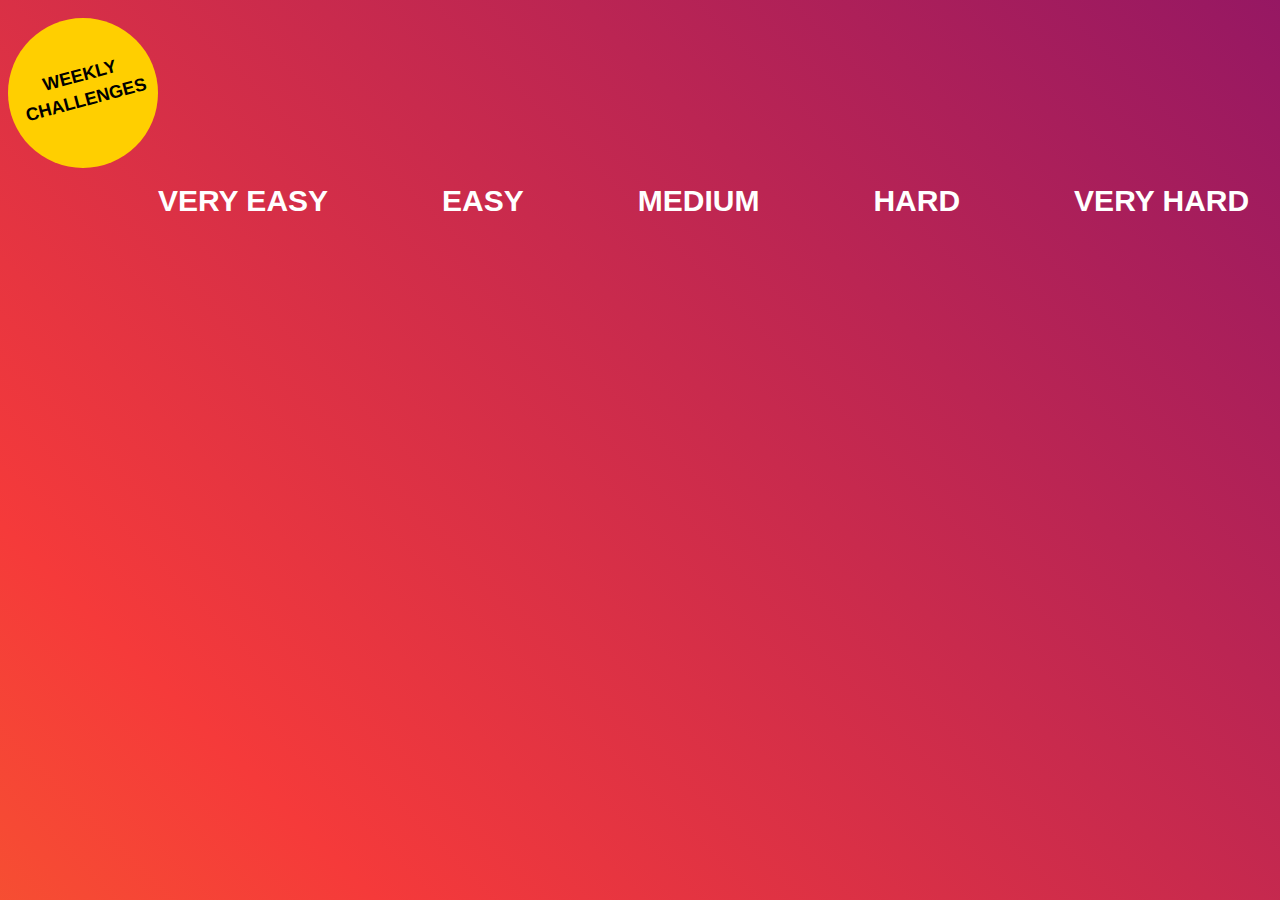
<file: index.html>
<!DOCTYPE html>
<html>
    <head>
        <title>Weekly Challenges</title>
        <meta charset="UTF-8">
        <meta name="viewport" content="width=device-width, scale=1.0">
        <link rel="stylesheet" type="text/css" href="style.css">
    </head>
    <body id="gradient">

    <div class="logo logo--white">
        <a href="index.html">
            <p>Weekly Challenges</p>
        </a>
    </div>

    <ul class="nav">
            <li id="veryEasy">
              <a href="veryEasy.html">Very Easy</a>
            </li>
            <li id="easy">
              <a href="easy.html">Easy</a>
            </li>
            <li id="medium">
              <a href="medium.html">Medium</a>
            </li>
            <li id="hard">
              <a href="hard.html">Hard</a>
            </li>
            <li id="veryHard">
              <a href="veryHard.html">Very Hard</a>
            </li>
    </ul>

    </body>
</html>
</file>
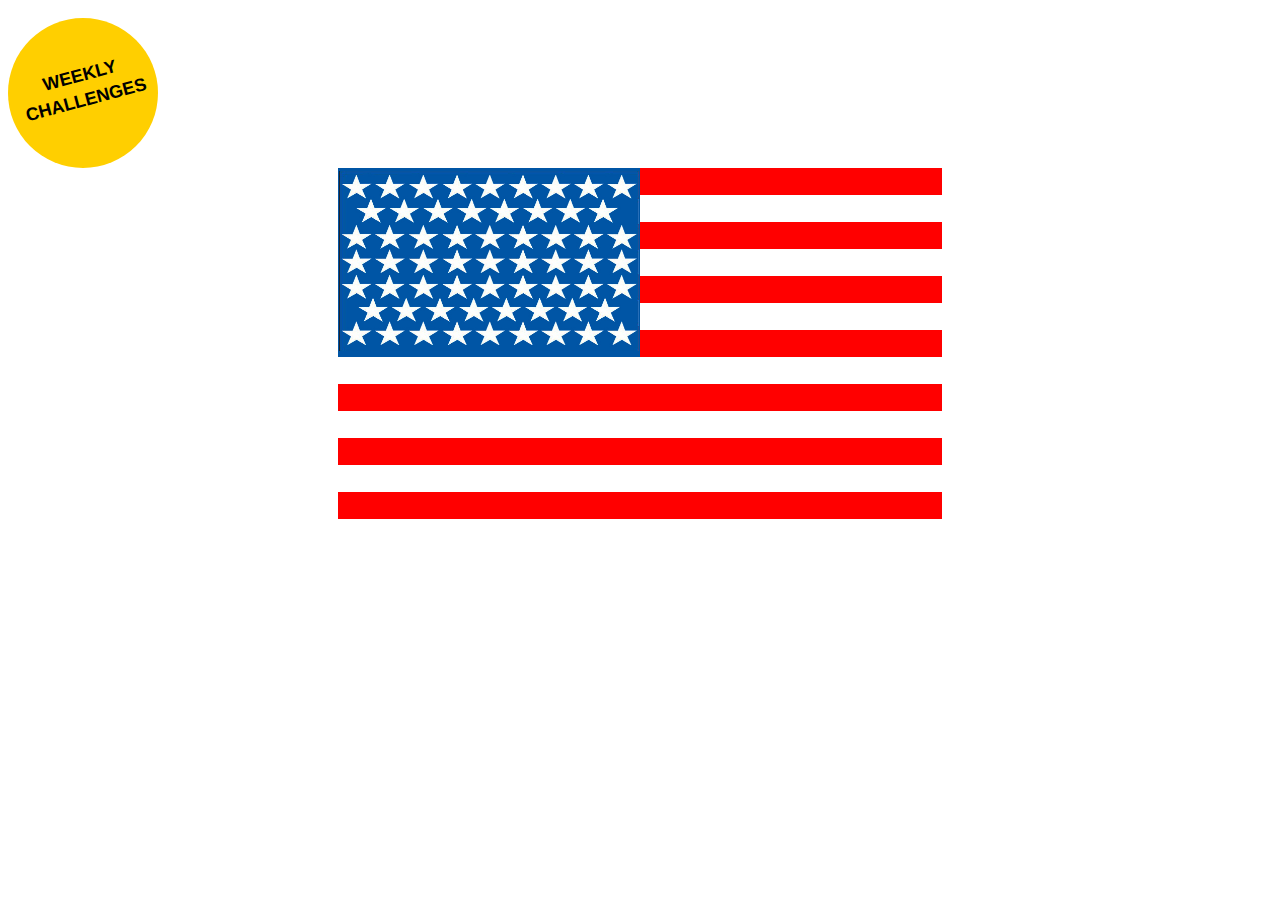
<file: easy.html>
<!DOCTYPE html>
<html>
    <head>
        <title>Easy Challenge</title>
        <meta charset="UTF-8">
        <meta name="viewport" content="width=device-width, scale=1.0">
        <link rel="stylesheet" type="text/css" href="style.css">
    </head>
    <body>
<div class="logo logo--yellow">
    <a href="index.html">
        <p id="weekly-challenge">Weekly Challenges</p>
    </a>
</div>
<table>
        <tbody>
                    <tr>
                      <td class="blue" rowspan="7">
                        <img src="img/easy.jpg">
                      </td>
                      <td class="red" colspan="4"></td>    
                    </tr>
                    <tr>
                      <td class="white" colspan="4"></td>
                    </tr>
                     <tr>
                      <td class="red" colspan="4"></td>
                    </tr>
                    <tr>
                      <td class="white" colspan="4"></td>
                    </tr>
                     <tr>
                      <td class="red" colspan="4"></td>
                    </tr>
                    <tr>
                      <td class="white" colspan="4"></td>
                    </tr>
                     <tr>
                      <td class="red" colspan="4"></td>
                    </tr>
                    <tr>
                      <td class="white" colspan="4"></td>
                    </tr>
                     <tr>
                      <td class="red" colspan="4"></td>
                    </tr>
                    <tr>
                      <td class="white" colspan="4"></td>
                    </tr>
                     <tr>
                      <td class="red" colspan="4"></td>
                    </tr>
                    <tr>
                      <td class="white" colspan="4"></td>
                    </tr>
                     <tr>
                      <td class="red" colspan="2"></td>
                    </tr>
            </tbody>
        </table>        
    </body>
</html>
</file>
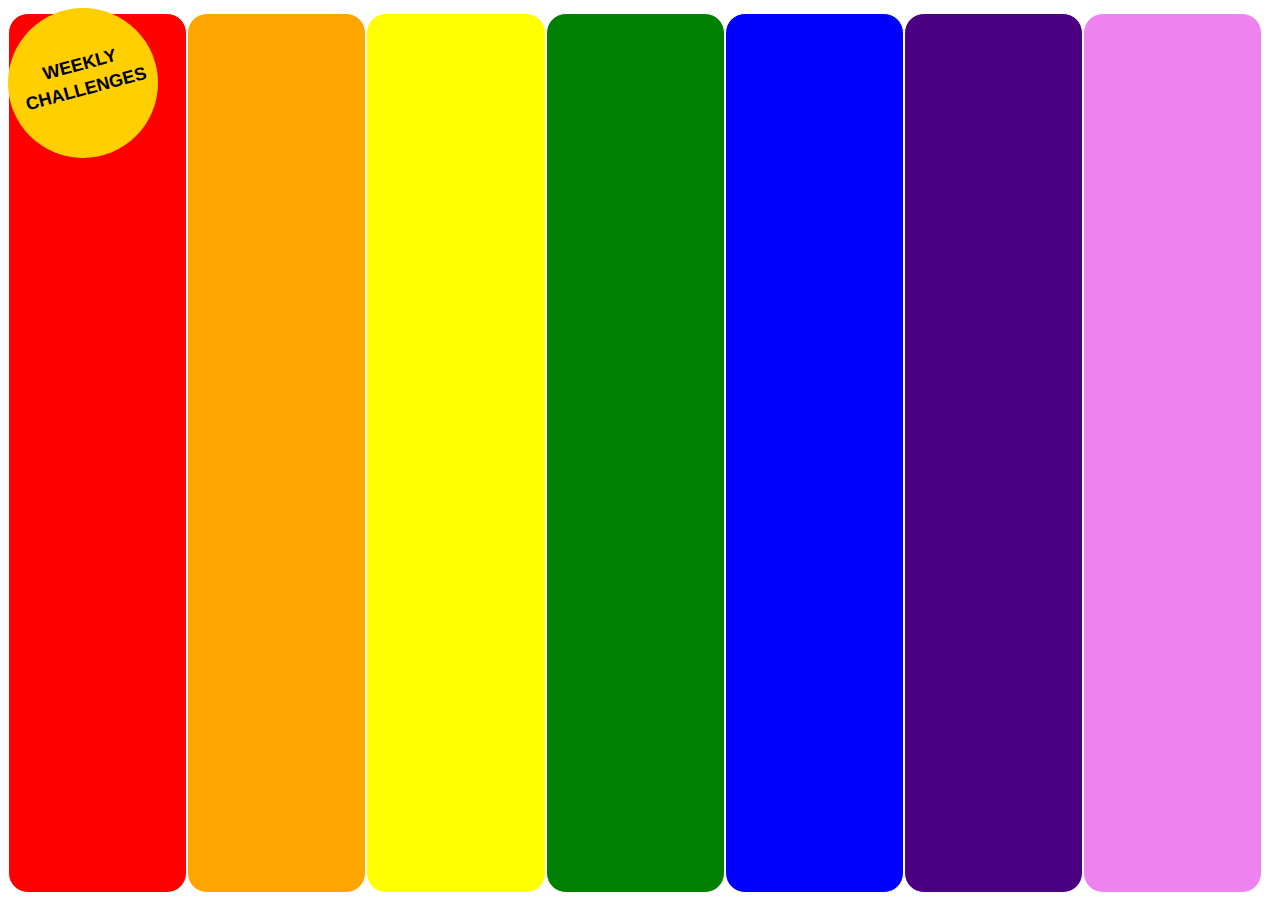
<file: hard.html>
<!DOCTYPE html>
<html>
    <head>
        <title>Hard Challenge</title>
        <meta charset="UTF-8">
        <meta name="viewport" content="width=device-width, scale=1.0">
        <link rel="stylesheet" type="text/css" href="style.css">
    </head>
    <body>
    <div class="logo logo--yellow logo--absolute">
        <a href="index.html">
            <p class="logo--absolute--text">Weekly Challenges</p>
        </a>
    </div>        
        <div class="rainbow">
            <div class="rainbow__box rainbow__box--red"></div>
            <div class="rainbow__box rainbow__box--orange"></div>
            <div class="rainbow__box rainbow__box--yellow"></div>
            <div class="rainbow__box rainbow__box--green"></div>
            <div class="rainbow__box rainbow__box--blue"></div>
            <div class="rainbow__box rainbow__box--indigo"></div>
            <div class="rainbow__box rainbow__box--violet"></div>
        </div>        
    </body>
</html>
</file>
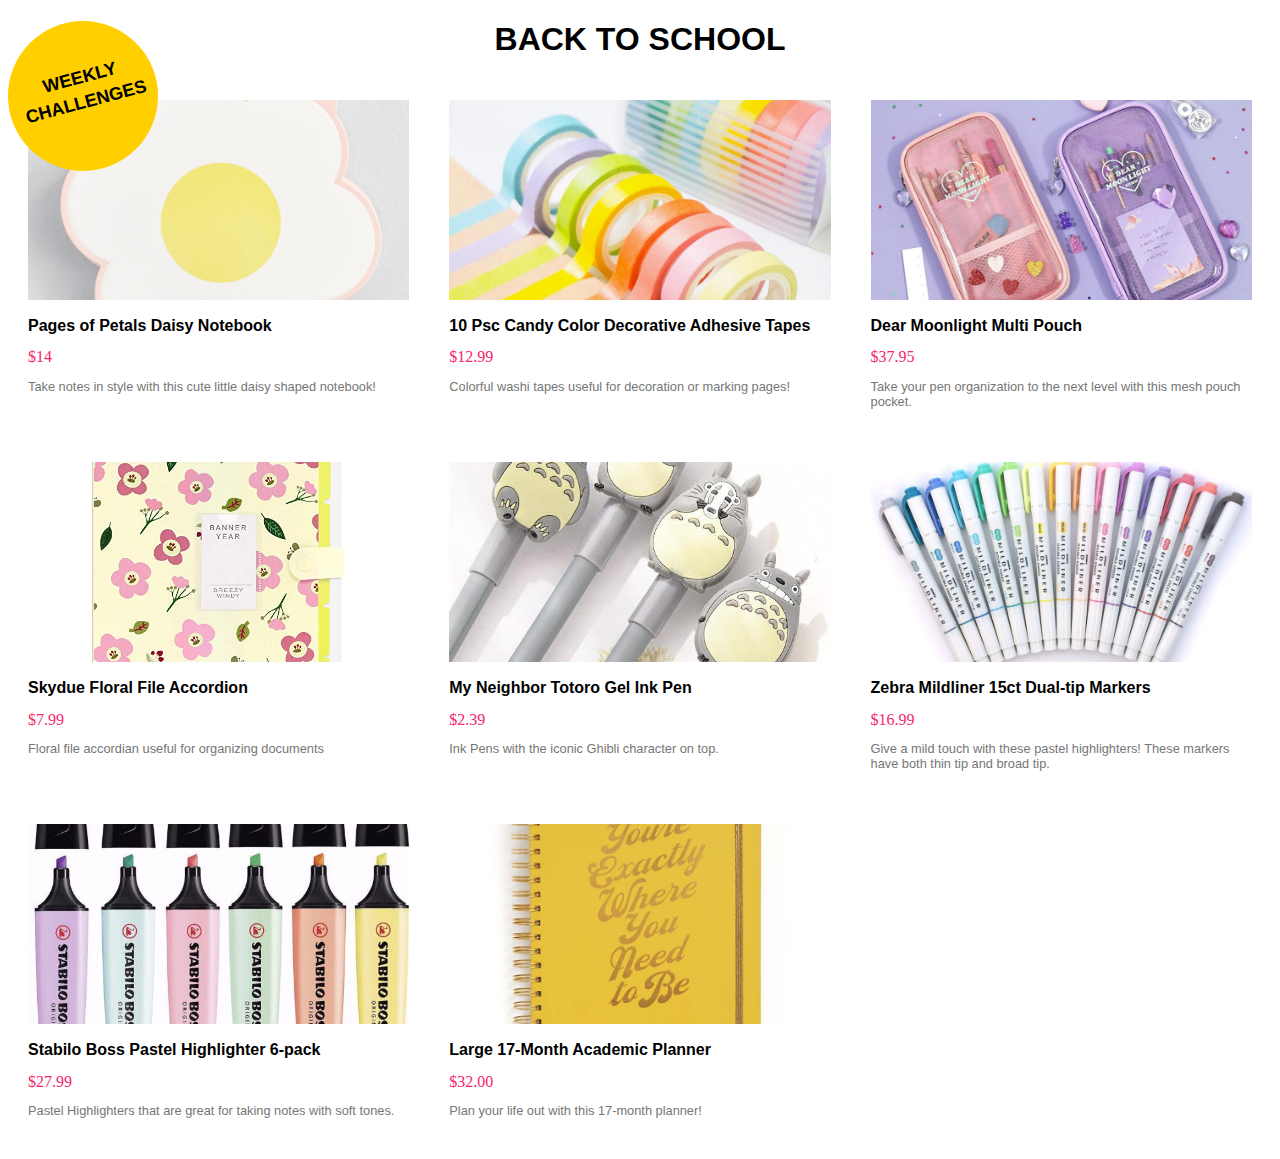
<file: medium.html>
<!DOCTYPE html>
<html>
    <head>
        <title>Medium Challenge</title>
        <meta charset="UTF-8">
        <meta name="viewport" content="width=device-width, scale=1.0">
        <link rel="stylesheet" type="text/css" href="style.css">
    </head>
    <body>
    <div class="logo logo--yellow logo--absolute">
        <a href="index.html">
            <p class="logo--absolute--text">Weekly Challenges</p>
        </a>
    </div>
            <h1 class="grid-text">back to school</h1>
            <div class="grid">
              <span>
                <a href="https://www.modcloth.com/shop/tops/pages-of-petals-daisy-notebook-in-daisy/164639.html">
                    <img src="img/daisy-notebook.jpg" alt="Pages of Petals Daisy Notebook Daisy" class="grid-image">
                </a>
                <h2>Pages of Petals Daisy Notebook</h2>
                <span class="price">$14</span>
                <p class="description">Take notes in style with this cute little daisy shaped notebook!</p>
              </span>
              <span>
                <a href="https://kawaiipenshop.com/products/candy-color-decorative-adhesive-tapes-10-pack">
                    <img src="img/rainbow-washi.jpg" alt="Rainbow Washi Tape" class="grid-image"></a>
                <h2>10 Psc Candy Color Decorative Adhesive Tapes</h2>
                <span class="price">$12.99</span>
                <p class="description">Colorful washi tapes useful for decoration or marking pages!</p>
              </span>
              <span>
                <a href="https://shop.mochithings.com/products/88525">
                    <img src="img/pen-pouch.jpeg" alt="Dear Moonlight Multi Pouch" class="grid-image">
                </a>
                <h2>Dear Moonlight Multi Pouch</h2>
                <span class="price">$37.95</span>
                <p class="description">Take your pen organization to the next level with this mesh pouch pocket.</p>
              </span>
              <span>
                <a href="https://www.amazon.com/Skydue-Accordion-Document-Expanding-Organizer/dp/B01N0237YS/ref=pd_sbs_229_3/135-7556648-4690429?_encoding=UTF8&pd_rd_i=B01N0237YS&pd_rd_r=463e5beb-9e8d-11e9-9c8d-95537dbb79e8&pd_rd_w=QJUJR&pd_rd_wg=Y5bK5&pf_rd_p=588939de-d3f8-42f1-a3d8-d556eae5797d&pf_rd_r=REK6CJ82EGWX0G0RFQ3H&psc=1&refRID=REK6CJ82EGWX0G0RFQ3H">
                    <img src="img/folder.jpg" alt="Floral Accordian Folder" class="grid-image">
                </a>
                <h2>Skydue Floral File Accordion </h2>
                <span class="price">$7.99</span>
                <p class="description">Floral file accordian useful for organizing documents</p>
              </span>
            
            
              <span>
                <a href="https://kawaiipenshop.com/products/my-neighbor-totoro-gel-pen">
                    <img src="img/totoro.jpg" alt="My Neighbor Totoro Pens" class="grid-image">
                </a>
                <h2>My Neighbor Totoro Gel Ink Pen</h2>
                <span class="price">$2.39</span>
                <p class="description">Ink Pens with the iconic Ghibli character on top.</p>
              </span>
              <span>
                <a href="https://www.target.com/p/15ct-dual-tip-creative-marker-zebra-mildliner/-/A-52901906">
                    <img src="img/mildliners.jpg" alt="Mildliners" class="grid-image">
                </a>
                <h2>Zebra Mildliner 15ct Dual-tip Markers</h2>
                <span class="price">$16.99</span>
                <p class="description">Give a mild touch with these pastel highlighters! These markers have both thin tip and broad tip.</p>
              </span>
              <span>
                <a href="https://kawaiipenshop.com/collections/markers-and-highlighters/products/stabilo-boss-pastel-highlighter-6-pack">
                    <img src="img/stabilo.jpg" alt="Stabilo Highlighters" class="grid-image">
                </a>
                <h2>Stabilo Boss Pastel Highlighter 6-pack</h2>
                <span class="price">$27.99</span>
                <p class="description">Pastel Highlighters that are great for taking notes with soft tones.</p>
              </span>
              <span>
                <a href="https://www.bando.com/products/large-17-month-planner-where-you-need-to-be">
                    <img src="img/planner.jpg" alt="17-Month Planner" class="grid-image">
                </a>
                <h2>Large 17-Month Academic Planner</h2>
                <span class="price">$32.00</span>
                <p class="description">Plan your life out with this 17-month planner!</p>
              </span>
            </div>
                    
    </body>
</html>
</file>
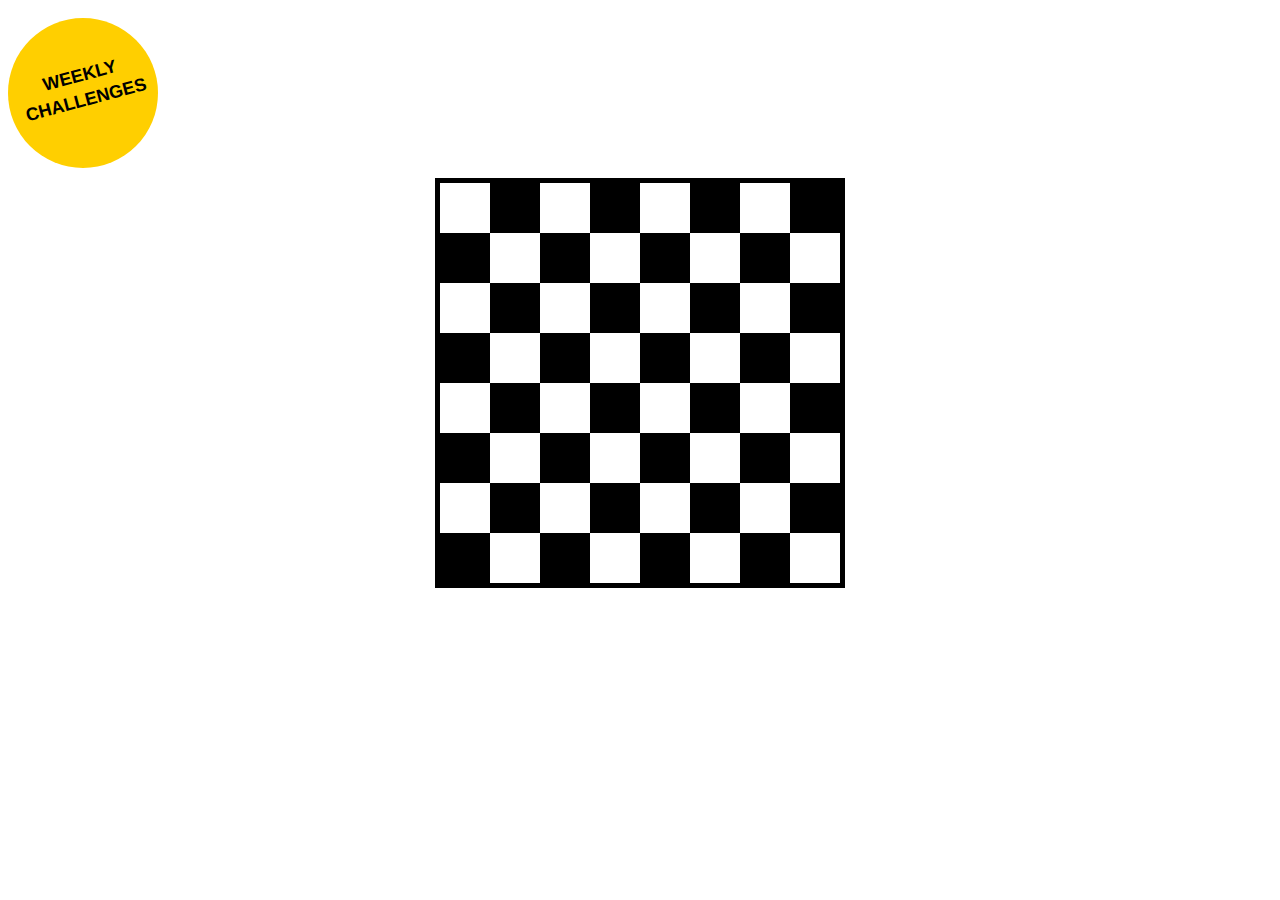
<file: veryEasy.html>
<!DOCTYPE html>
<html>
    <head>
        <title>Very Easy Challenge</title>
        <meta charset="UTF-8">
        <meta name="viewport" content="width=device-width, scale=1.0">
        <link rel="stylesheet" type="text/css" href="style.css">
    </head>
    <body>
    <div class="logo logo--yellow">
      <a href="index.html">
        <p id="weekly-challenge">Weekly Challenges</p>
      </a>
    </div>    
    
 <div id="checkerboard">
  <div>
    <div class="whiteSquare"></div>
    <div class="blackSquare"></div>
    <div class="whiteSquare"></div>
    <div class="blackSquare"></div>
    <div class="whiteSquare"></div>
    <div class="blackSquare"></div>
    <div class="whiteSquare"></div>
    <div class="blackSquare"></div>
  </div>
  <div>
    <div class="blackSquare"></div>
    <div class="whiteSquare"></div>
    <div class="blackSquare"></div>
    <div class="whiteSquare"></div>
    <div class="blackSquare"></div>
    <div class="whiteSquare"></div>
    <div class="blackSquare"></div>
    <div class="whiteSquare"></div>
  </div>
  <div>
    <div class="whiteSquare"></div>
    <div class="blackSquare"></div>
    <div class="whiteSquare"></div>
    <div class="blackSquare"></div>
    <div class="whiteSquare"></div>
    <div class="blackSquare"></div>
    <div class="whiteSquare"></div>
    <div class="blackSquare"></div>
  </div>
  <div>
    <div class="blackSquare"></div>
    <div class="whiteSquare"></div>
    <div class="blackSquare"></div>
    <div class="whiteSquare"></div>
    <div class="blackSquare"></div>
    <div class="whiteSquare"></div>
    <div class="blackSquare"></div>
    <div class="whiteSquare"></div>
  </div>
  <div>
    <div class="whiteSquare"></div>
    <div class="blackSquare"></div>
    <div class="whiteSquare"></div>
    <div class="blackSquare"></div>
    <div class="whiteSquare"></div>
    <div class="blackSquare"></div>
    <div class="whiteSquare"></div>
    <div class="blackSquare"></div>
  </div>
  <div>
    <div class="blackSquare"></div>
    <div class="whiteSquare"></div>
    <div class="blackSquare"></div>
    <div class="whiteSquare"></div>
    <div class="blackSquare"></div>
    <div class="whiteSquare"></div>
    <div class="blackSquare"></div>
    <div class="whiteSquare"></div>
  </div>
  <div>
    <div class="whiteSquare"></div>
    <div class="blackSquare"></div>
    <div class="whiteSquare"></div>
    <div class="blackSquare"></div>
    <div class="whiteSquare"></div>
    <div class="blackSquare"></div>
    <div class="whiteSquare"></div>
    <div class="blackSquare"></div>
  </div>
  <div>
    <div class="blackSquare"></div>
    <div class="whiteSquare"></div>
    <div class="blackSquare"></div>
    <div class="whiteSquare"></div>
    <div class="blackSquare"></div>
    <div class="whiteSquare"></div>
    <div class="blackSquare"></div>
    <div class="whiteSquare"></div>
  </div>
</div>       
    </body>
</html>
</file>
<file: style.css>
/*INDEX PAGE---------------------------------------------------------------------------*/
.logo {
  background-color: #ffcf00;
  height: 150px;
  width: 150px;
  border-radius: 50%;
  line-height: 10px;
  transition: width 1s;
}
.logo--white:hover {
  box-shadow: 0px 0px 15px #fff;
}
.logo--yellow:hover {
  box-shadow: 0px 0px 15px #ffcf00;
}
.logo a {
  color: black;
  text-decoration: none;
  position: relative;
  text-align: center;
  font-size: 18px;
  font-family: sans-serif;
  text-transform: uppercase;
  font-weight: 700;
}
.logo a p {
  padding: 45px 0;
  line-height: 25px;
  transform: rotate(345deg);
}
.logo--absolute {
  position: absolute;
  display: inline;
  z-index: 1;
}
.logo--absolute--text {
  text-align: center;
  color: black;
  margin-top: -1px;
}

#gradient {
  height: 90vh;
  background: linear-gradient(45deg, #ffcf00, #f53a3a, #60047A, #3e279c);
  background: -webkit-linear-gradient(45deg, #ffcf00, #f53a3a, #60047A, #3e279c);
  background: -moz-linear-gradient(45deg, #ffcf00, #f53a3a, #60047A, #3e279c);
  background-size: 400% 400%;
  animation: rainbow 15s ease infinite;
}

@keyframes rainbow {
  0% {
    background-position: 0% 50%;
  }
  50% {
    background-position: 100% 50%;
  }
  100% {
    background-position: 0% 50%;
  }
}
.nav li {
  display: inline-block;
  margin-left: 110px;
}
.nav li a {
  text-decoration: none;
  color: #fff;
  font-family: sans-serif;
  text-transform: uppercase;
  font-weight: 700;
  font-size: 30px;
}
.nav li a:hover {
  text-shadow: 0px 0px 2px #fff;
}

/*VERY EASY--------------------------------------------------------------------*/
#checkerboard, .whiteSquare, .blackSquare {
  display: block;
}

#checkerboard {
  margin: 10px auto;
  height: 400px;
  width: 400px;
  border: 5px solid black;
}

.blackSquare, .whiteSquare {
  width: 50px;
  height: 50px;
  float: left;
}

.whiteSquare {
  background-color: #fff;
}

.whiteSquare:hover {
  background-color: yellow;
  box-shadow: 0 0 15px 2px yellow;
}

.blackSquare {
  background-color: black;
}

.blackSquare:hover {
  background-color: blue;
  box-shadow: 0 0 10px 5px blue;
}

/*EASY CHALLENGE-------------------------------------------------------------------------*/
table {
  border-collapse: collapse;
  border-spacing: 0;
  margin: 0 auto;
}

table:hover {
  transform: scale(1.02);
}

td {
  height: 25px;
  width: 300px;
}

.blue {
  background-color: #0055a5;
}

.blue img {
  height: 180px;
  width: 300px;
}

.red {
  background-color: red;
}

.white {
  background-color: white;
}

/*MEDIUM------------------------------------------------------------------------------------*/
.grid-text {
  text-align: center;
  font-family: sans-serif;
  text-transform: uppercase;
}

.grid {
  display: grid;
  grid-template-columns: 25% 25% 25% 25%;
}

.grid span {
  background-color: rgba(255, 255, 255, 0.8);
  padding: 20px;
}

.grid h2 {
  font-family: sans-serif;
  font-size: 1rem;
}

span.price {
  color: #f5256c;
  padding-left: 0px;
  background-color: transparent;
}

p.description {
  font-family: sans-serif;
  font-size: 0.8rem;
  color: #767676;
}

.grid-image {
  height: 200px;
  width: 320px;
  object-fit: cover;
}

.grid-image:hover {
  transform: scale(1.05);
}

/*HARD CHALLENGE---------------------------------------------------------------*/
.rainbow {
  width: 98vw;
}
.rainbow__box {
  background-color: black;
  border: solid 1px white;
  border-radius: 20px;
  box-sizing: border-box;
  float: left;
  height: calc(100vh - 20px);
  margin-top: 5px;
  width: 14.285%;
}
.rainbow .rainbow__box--red {
  background-color: red;
}
.rainbow .rainbow__box--orange {
  background-color: orange;
}
.rainbow .rainbow__box--yellow {
  background-color: yellow;
}
.rainbow .rainbow__box--green {
  background-color: green;
}
.rainbow .rainbow__box--blue {
  background-color: blue;
}
.rainbow .rainbow__box--indigo {
  background-color: indigo;
}
.rainbow .rainbow__box--violet {
  background-color: violet;
}

.rainbow__box:hover {
  transform: scale(1.01);
}

/*VERY HARD-----------------------------------------------------------------------------------------*/
.newspaper {
  display: grid;
  grid-template-columns: 33.33% 33.33% 33.33%;
}
.newspaper p {
  font-size: 1.1875rem;
}
.newspaper__column {
  padding: 10px;
}
.newspaper__column--image {
  width: 100%;
}
.newspaper__column--subhead {
  font: 700 1.40625rem/1.3 sans-serif;
  letter-spacing: -1px;
  font-style: italic;
}

.headline::after {
  content: "July 2, 2019";
  font-weight: bold;
  font-size: 1.2rem;
  letter-spacing: 2px;
  text-transform: uppercase;
}

.headline {
  width: 75%;
  margin: 0 auto;
}
.headline a:link {
  text-decoration: none;
  color: black;
}
.headline a:visited {
  text-decoration: none;
  color: black;
}
.headline a:hover {
  text-decoration: underline;
}
.headline h2 {
  font-family: sans-serif;
  font-size: 1.96875rem;
}
.headline h3 {
  font: italic 1.1875rem/1.3 serif;
}
.headline img {
  width: 100%;
}

/*MEDIA QUERIES--------------------------------------------------------------------------*/
@media screen and (max-width: 900px) {
  .logo {
    transform: scale(0.8) translate(-15px, -10px);
  }
  .logo--absolute {
    position: relative;
    display: block;
  }
}
@media screen and (max-width: 1260px) {
  .nav li {
    margin-left: 5%;
  }
}
@media screen and (max-width: 930px) {
  ul.nav {
    margin-block-start: 0;
    padding-inline-start: 0;
  }

  .nav li {
    margin-left: 0;
    margin-bottom: 20px;
    display: block;
    text-align: center;
  }
  .nav li a {
    font-size: 35px;
  }
}
@media screen and (max-width: 1390px) {
  .grid {
    grid-template-columns: 33.33% 33.33% 33.33%;
  }

  .grid-image {
    width: 100%;
  }
}
@media screen and (max-width: 500px) {
  .grid {
    grid-template-columns: auto;
  }

  .grid-image {
    width: 100%;
  }
}
@media screen and (max-width: 1200px) {
  .newspaper {
    grid-template-columns: auto auto;
  }

  .headline {
    width: 80%;
  }
}
@media screen and (max-width: 1000px) {
  .headline {
    width: 90%;
  }
}
@media screen and (max-width: 900px) {
  .newspaper {
    grid-template-columns: auto;
  }

  .headline {
    width: 100%;
  }
}

/*# sourceMappingURL=style.css.map */
</file>
